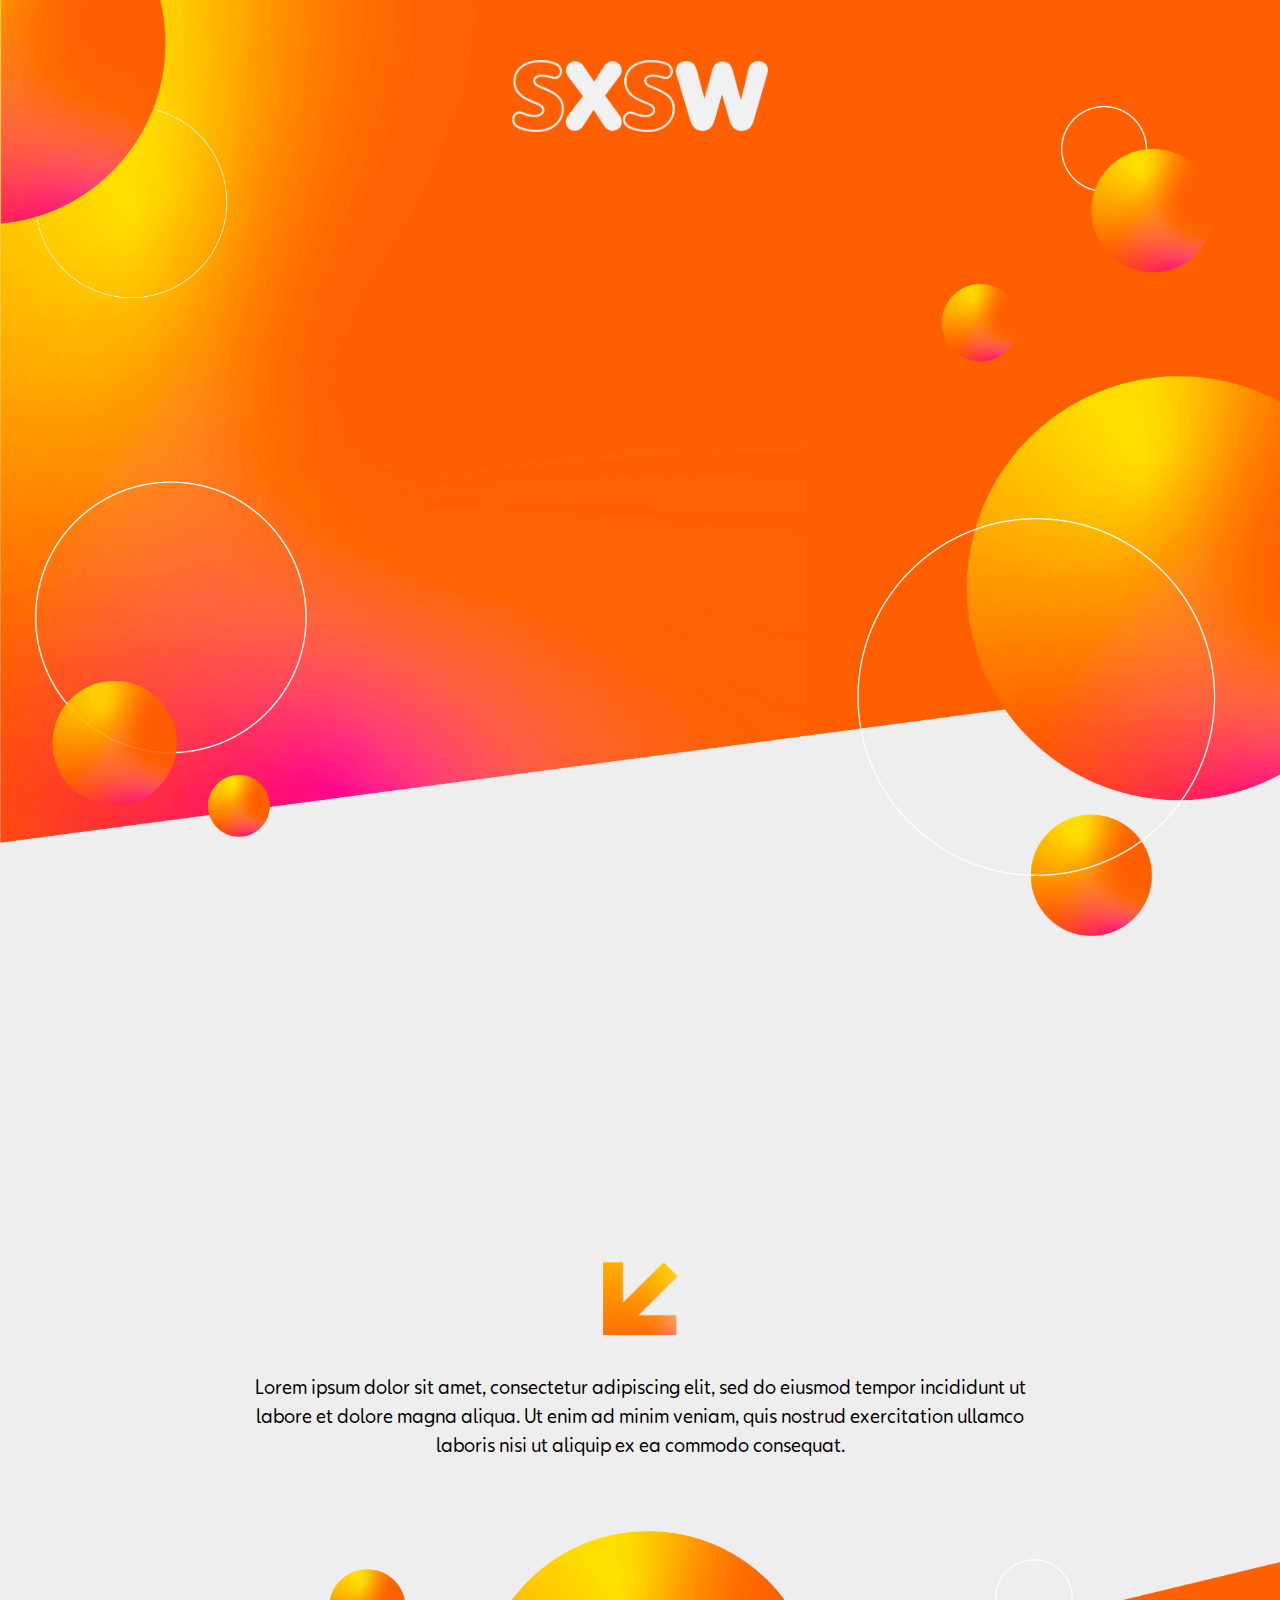
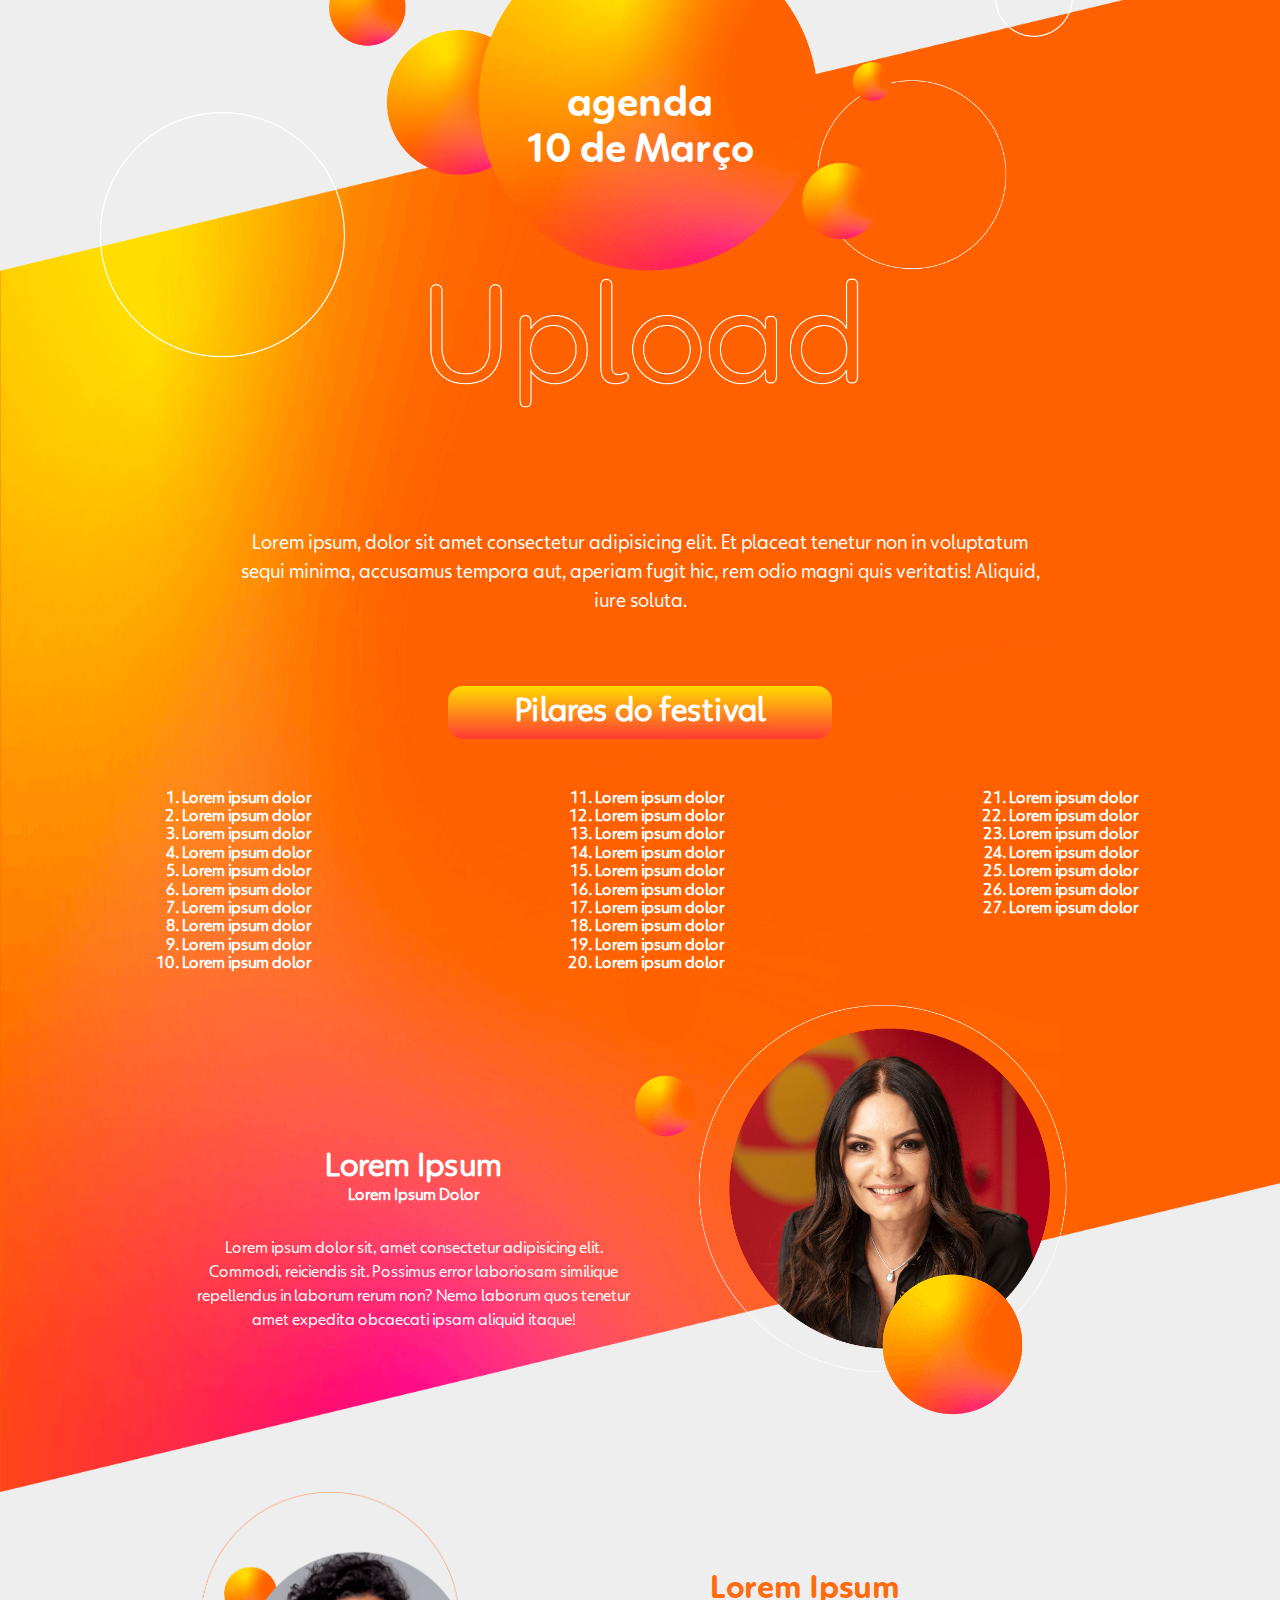
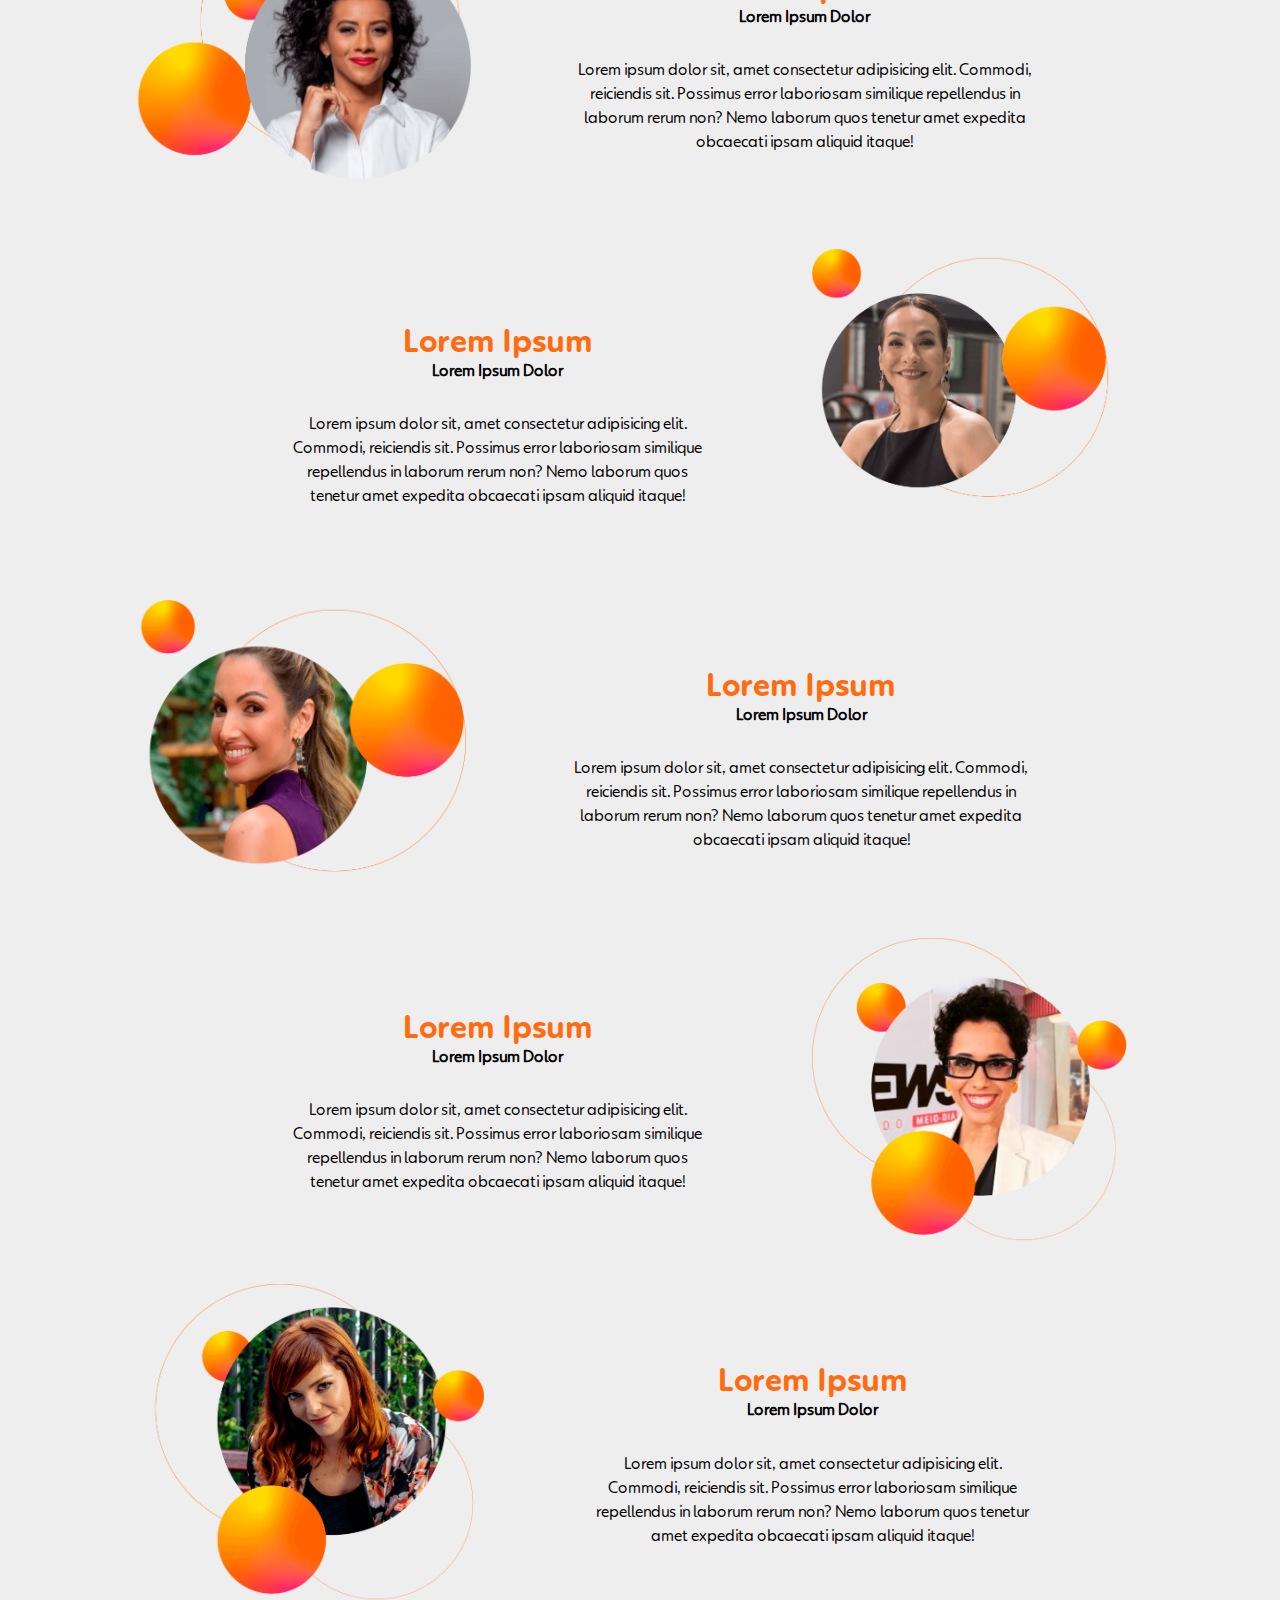
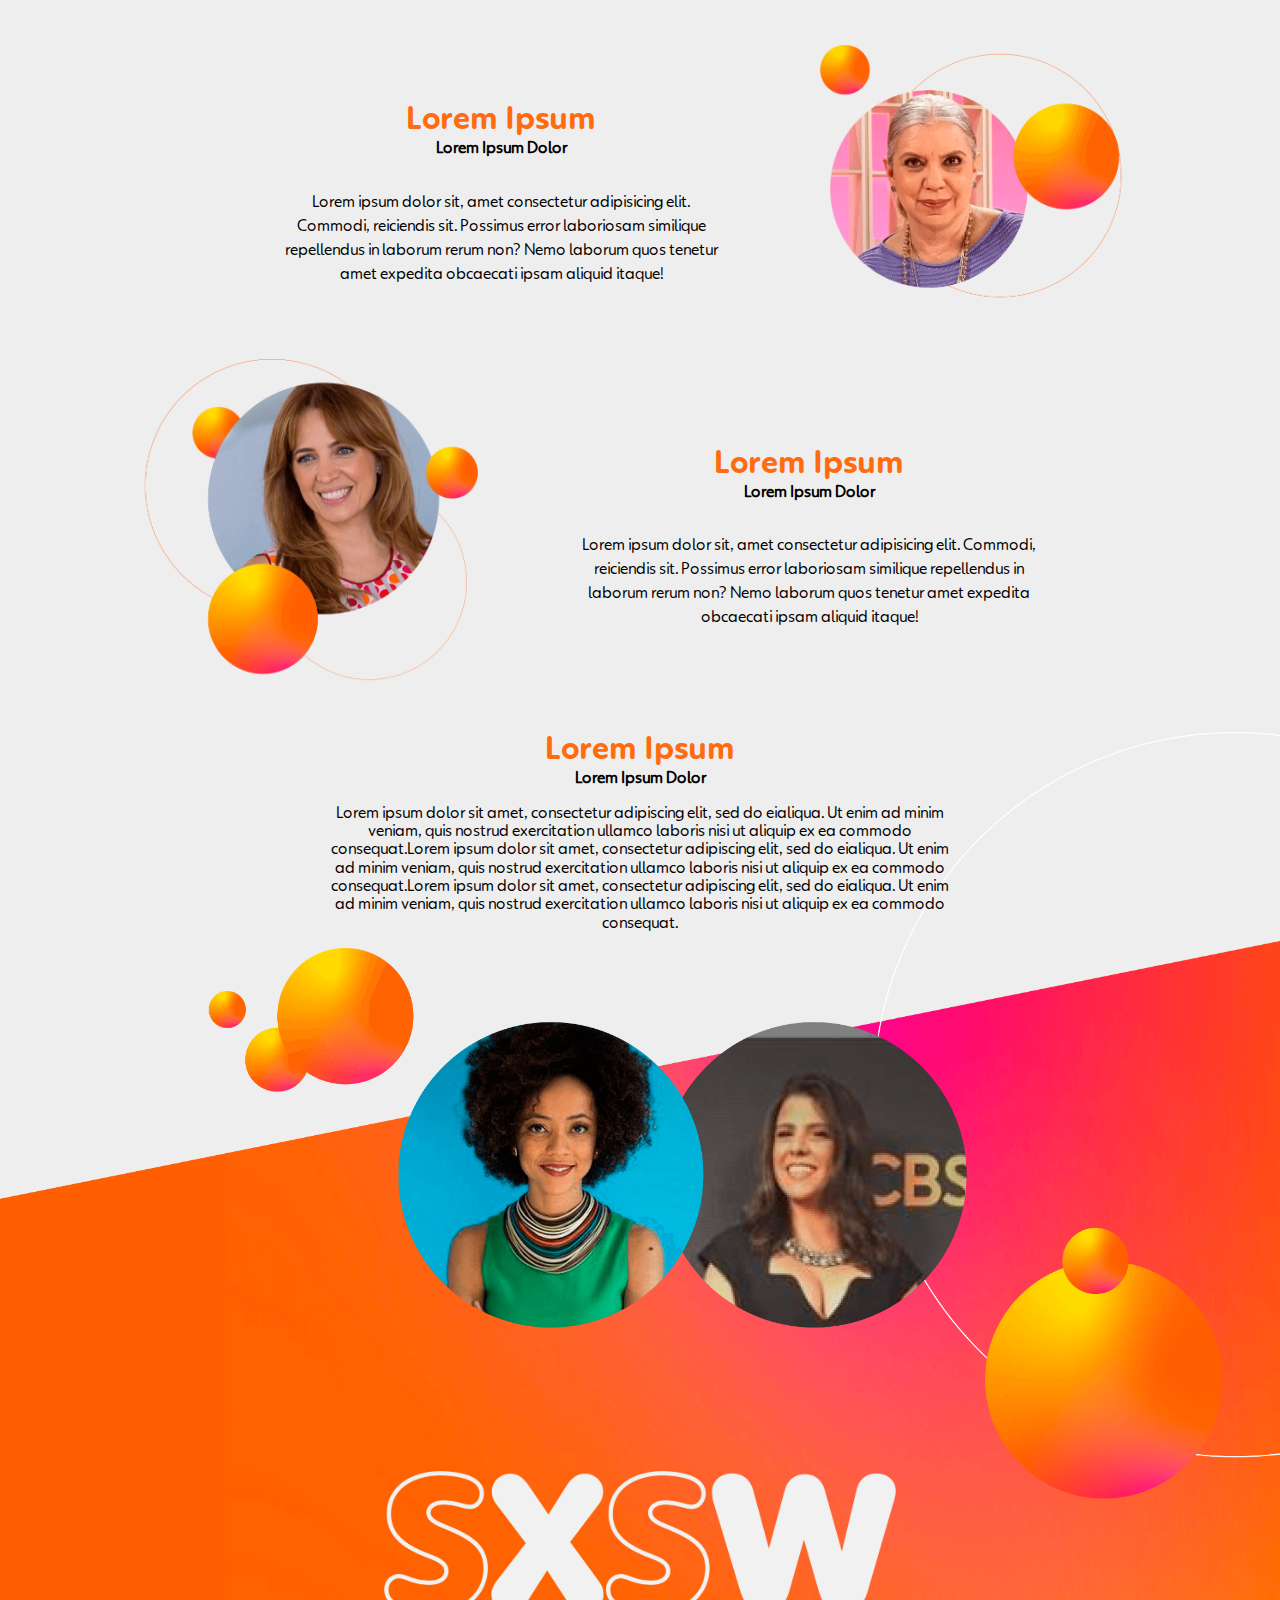
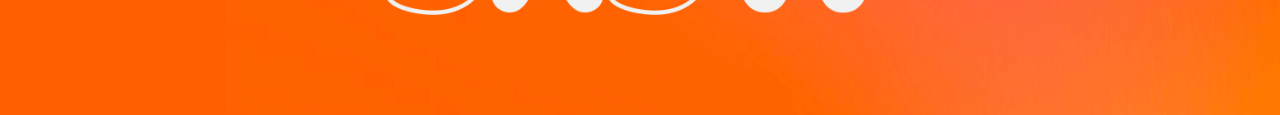
<file: Landpage/index.html>
<!DOCTYPE html>
<html lang="pt-br">
  <head>
    <meta charset="UTF-8" />
    <meta http-equiv="X-UA-Compatible" content="IE=edge" />
    <meta name="viewport" content="width=device-width, initial-scale=1.0" />
    <link
      href="https://fonts.googleapis.com/css2?family=M+PLUS+Rounded+1c:wght@300;400;700;900&display=swap"
      rel="stylesheet"
    />
    <title>SXSW</title>
    <link rel="stylesheet" href="./css/reset.css" />
    <link rel="stylesheet" href="./css/normalize.css" />
    <link rel="stylesheet" href="./css/estilo.css" />
    <link rel="stylesheet" href="./css/header.css" />
    <link rel="stylesheet" href="./css/upload.css" />
    <link rel="stylesheet" href="./css/palestrante.css" />
    <link rel="stylesheet" href="./css/idealizadoras.css" />
  </head>
  <body>
    <section class="header">
      <img
        class="header__img"
        src="./assets/imgs/logo.png"
        alt="Logotipo SXSW"
      />

      <iframe
        class="header__video"
        src="https://www.youtube.com/embed/XIWr1hbtBsc"
        title="YouTube video player"
        frameborder="0"
        allow="accelerometer; autoplay; clipboard-write; encrypted-media; gyroscope; picture-in-picture"
        allowfullscreen
      ></iframe>

      <img src="./assets/imgs/seta.png" alt="" class="header__img--seta" />

      <p class="header__paragrafo">
        Lorem ipsum dolor sit amet, consectetur adipiscing elit, sed do eiusmod
        tempor incididunt ut labore et dolore magna aliqua. Ut enim ad minim
        veniam, quis nostrud exercitation ullamco laboris nisi ut aliquip ex ea
        commodo consequat.
      </p>
    </section>

    <section class="upload">
      <div class="upload__container">
        <h1 class="upload__titulo">
          agenda <br />
          10 de Março
        </h1>
        <img src="./assets/imgs/bolasupload.png" alt="" class="upload__bolas" />
        <img
          src="./assets/imgs/bolauploadmobile.png"
          alt=""
          class="upload__bolas--mobile"
        />
      </div>

      <p class="upload__paragrafo">
        Lorem ipsum, dolor sit amet consectetur adipisicing elit. Et placeat
        tenetur non in voluptatum sequi minima, accusamus tempora aut, aperiam
        fugit hic, rem odio magni quis veritatis! Aliquid, iure soluta.
      </p>

      <div class="upload__lista">
        <h2 class="upload__subtitulo--lista">Pilares do festival</h2>
        <div>
          <ol class="upload__ordem">
            <li class="upload__lista--item">Lorem ipsum dolor</li>
            <li class="upload__lista--item">Lorem ipsum dolor</li>
            <li class="upload__lista--item">Lorem ipsum dolor</li>
            <li class="upload__lista--item">Lorem ipsum dolor</li>
            <li class="upload__lista--item">Lorem ipsum dolor</li>
            <li class="upload__lista--item">Lorem ipsum dolor</li>
            <li class="upload__lista--item">Lorem ipsum dolor</li>
            <li class="upload__lista--item">Lorem ipsum dolor</li>
            <li class="upload__lista--item">Lorem ipsum dolor</li>
            <li class="upload__lista--item">Lorem ipsum dolor</li>
            <li class="upload__lista--item">Lorem ipsum dolor</li>
            <li class="upload__lista--item">Lorem ipsum dolor</li>
            <li class="upload__lista--item">Lorem ipsum dolor</li>
            <li class="upload__lista--item">Lorem ipsum dolor</li>
            <li class="upload__lista--item">Lorem ipsum dolor</li>
            <li class="upload__lista--item">Lorem ipsum dolor</li>
            <li class="upload__lista--item">Lorem ipsum dolor</li>
            <li class="upload__lista--item">Lorem ipsum dolor</li>
            <li class="upload__lista--item">Lorem ipsum dolor</li>
            <li class="upload__lista--item">Lorem ipsum dolor</li>
            <li class="upload__lista--item">Lorem ipsum dolor</li>
            <li class="upload__lista--item">Lorem ipsum dolor</li>
            <li class="upload__lista--item">Lorem ipsum dolor</li>
            <li class="upload__lista--item">Lorem ipsum dolor</li>
            <li class="upload__lista--item">Lorem ipsum dolor</li>
            <li class="upload__lista--item">Lorem ipsum dolor</li>
            <li class="upload__lista--item">Lorem ipsum dolor</li>
          </ol>
        </div>
      </div>

      <div class="upload__palestra">
        <div class="upload__texto">
          <h2 class="upload__texto--titulo">Lorem Ipsum</h2>
          <h3 class="upload__texto--subtitulo">Lorem Ipsum Dolor</h3>
          <p class="upload__texto--paragrafo">
            Lorem ipsum dolor sit, amet consectetur adipisicing elit. Commodi,
            reiciendis sit. Possimus error laboriosam similique repellendus in
            laborum rerum non? Nemo laborum quos tenetur amet expedita obcaecati
            ipsam aliquid itaque!
          </p>
        </div>
        <div class="upload__img">
          <img
            class="upload__img--perfil"
            src="./assets/imgs/palestrante1.png"
            alt=""
          />
        </div>
      </div>
    </section>

    <section class="palestra">
      <div class="palestrante reverso">
        <div class="palestrante__texto">
          <h2 class="palestrante__texto--titulo">Lorem Ipsum</h2>
          <h3 class="palestrante__texto--subtitulo">Lorem Ipsum Dolor</h3>
          <p class="palestrante__texto--paragrafo">
            Lorem ipsum dolor sit, amet consectetur adipisicing elit. Commodi,
            reiciendis sit. Possimus error laboriosam similique repellendus in
            laborum rerum non? Nemo laborum quos tenetur amet expedita obcaecati
            ipsam aliquid itaque!
          </p>
        </div>

        <div class="palestrante__img">
          <img
            class="palestrante__img--fotos"
            src="./assets/imgs/palestrante2.png"
            alt=""
          />
        </div>
      </div>

      <div class="palestrante normal">
        <div class="palestrante__texto normal__texto">
          <h2 class="palestrante__texto--titulo">Lorem Ipsum</h2>
          <h3 class="palestrante__texto--subtitulo">Lorem Ipsum Dolor</h3>
          <p class="palestrante__texto--paragrafo">
            Lorem ipsum dolor sit, amet consectetur adipisicing elit. Commodi,
            reiciendis sit. Possimus error laboriosam similique repellendus in
            laborum rerum non? Nemo laborum quos tenetur amet expedita obcaecati
            ipsam aliquid itaque!
          </p>
        </div>

        <div class="palestrante__img">
          <img
            class="palestrante__img--fotos"
            src="./assets/imgs/palestrante3.png"
            alt=""
          />
        </div>
      </div>

      <div class="palestrante reverso">
        <div class="palestrante__texto">
          <h2 class="palestrante__texto--titulo">Lorem Ipsum</h2>
          <h3 class="palestrante__texto--subtitulo">Lorem Ipsum Dolor</h3>
          <p class="palestrante__texto--paragrafo">
            Lorem ipsum dolor sit, amet consectetur adipisicing elit. Commodi,
            reiciendis sit. Possimus error laboriosam similique repellendus in
            laborum rerum non? Nemo laborum quos tenetur amet expedita obcaecati
            ipsam aliquid itaque!
          </p>
        </div>

        <div class="palestrante__img">
          <img
            class="palestrante__img--fotos"
            src="./assets/imgs/palestrante4.png"
            alt=""
          />
        </div>
      </div>

      <div class="palestrante normal">
        <div class="palestrante__texto normal__texto">
          <h2 class="palestrante__texto--titulo">Lorem Ipsum</h2>
          <h3 class="palestrante__texto--subtitulo">Lorem Ipsum Dolor</h3>
          <p class="palestrante__texto--paragrafo">
            Lorem ipsum dolor sit, amet consectetur adipisicing elit. Commodi,
            reiciendis sit. Possimus error laboriosam similique repellendus in
            laborum rerum non? Nemo laborum quos tenetur amet expedita obcaecati
            ipsam aliquid itaque!
          </p>
        </div>

        <div class="palestrante__img">
          <img
            class="palestrante__img--fotos"
            src="./assets/imgs/palestrante5.png"
            alt=""
          />
        </div>
      </div>

      <div class="palestrante reverso">
        <div class="palestrante__texto">
          <h2 class="palestrante__texto--titulo">Lorem Ipsum</h2>
          <h3 class="palestrante__texto--subtitulo">Lorem Ipsum Dolor</h3>
          <p class="palestrante__texto--paragrafo">
            Lorem ipsum dolor sit, amet consectetur adipisicing elit. Commodi,
            reiciendis sit. Possimus error laboriosam similique repellendus in
            laborum rerum non? Nemo laborum quos tenetur amet expedita obcaecati
            ipsam aliquid itaque!
          </p>
        </div>

        <div class="palestrante__img">
          <img
            class="palestrante__img--fotos"
            src="./assets/imgs/palestrante6.png"
            alt=""
          />
        </div>
      </div>

      <div class="palestrante normal">
        <div class="palestrante__texto normal__texto">
          <h2 class="palestrante__texto--titulo">Lorem Ipsum</h2>
          <h3 class="palestrante__texto--subtitulo">Lorem Ipsum Dolor</h3>
          <p class="palestrante__texto--paragrafo">
            Lorem ipsum dolor sit, amet consectetur adipisicing elit. Commodi,
            reiciendis sit. Possimus error laboriosam similique repellendus in
            laborum rerum non? Nemo laborum quos tenetur amet expedita obcaecati
            ipsam aliquid itaque!
          </p>
        </div>

        <div class="palestrante__img">
          <img
            class="palestrante__img--fotos"
            src="./assets/imgs/palestrante7.png"
            alt=""
          />
        </div>
      </div>

      <div class="palestrante reverso">
        <div class="palestrante__texto">
          <h2 class="palestrante__texto--titulo">Lorem Ipsum</h2>
          <h3 class="palestrante__texto--subtitulo">Lorem Ipsum Dolor</h3>
          <p class="palestrante__texto--paragrafo">
            Lorem ipsum dolor sit, amet consectetur adipisicing elit. Commodi,
            reiciendis sit. Possimus error laboriosam similique repellendus in
            laborum rerum non? Nemo laborum quos tenetur amet expedita obcaecati
            ipsam aliquid itaque!
          </p>
        </div>

        <div class="palestrante__img">
          <img
            class="palestrante__img--fotos"
            src="./assets/imgs/palestrante8.png"
            alt=""
          />
        </div>
      </div>
    </section>

    <section class="idealizadoras">
      <div class="rodape">
        <h2 class="rodape__titulo">Lorem Ipsum</h2>
        <h3 class="rodape__subtitulo">Lorem Ipsum Dolor</h3>
        <p class="rodape__paragrafo">
          Lorem ipsum dolor sit amet, consectetur adipiscing elit, sed do
          eialiqua. Ut enim ad minim veniam, quis nostrud exercitation ullamco
          laboris nisi ut aliquip ex ea commodo consequat.Lorem ipsum dolor sit
          amet, consectetur adipiscing elit, sed do eialiqua. Ut enim ad minim
          veniam, quis nostrud exercitation ullamco laboris nisi ut aliquip ex
          ea commodo consequat.Lorem ipsum dolor sit amet, consectetur
          adipiscing elit, sed do eialiqua. Ut enim ad minim veniam, quis
          nostrud exercitation ullamco laboris nisi ut aliquip ex ea commodo
          consequat.
        </p>
        <img
          src="./assets/imgs/footer_img.png"
          alt="Imagem das Idealizadoras"
          class="idealizadoras__img"
        />

        <img class="footer__img" src="./assets/imgs/logo.png" alt="" />
      </div>
    </section>
  </body>
</html>
</file>
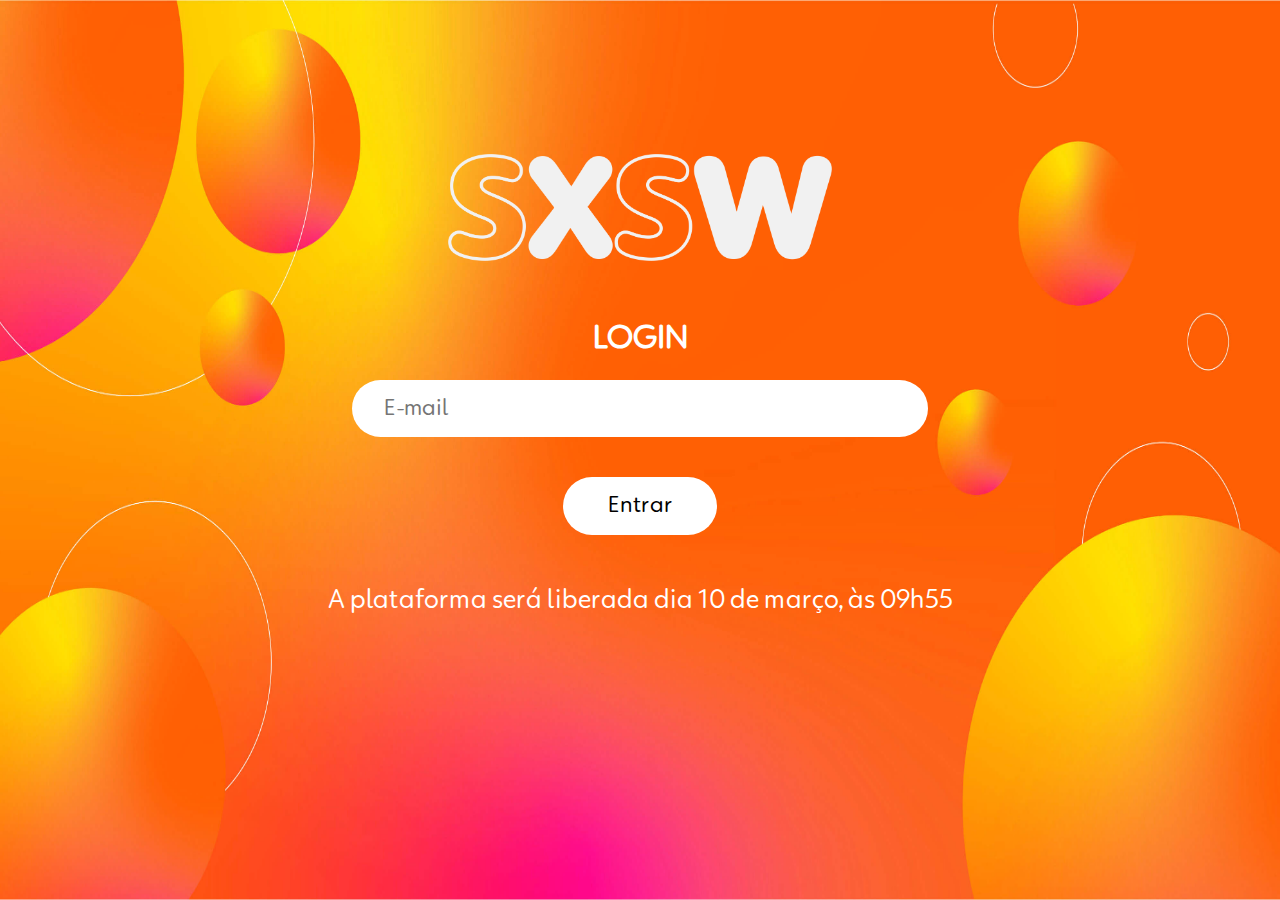
<file: Login/index.html>
<!DOCTYPE html>
<html lang="pt-br">
  <head>
    <meta charset="UTF-8" />
    <meta http-equiv="X-UA-Compatible" content="IE=edge" />
    <meta name="viewport" content="width=device-width, initial-scale=1.0" />
    <link rel="stylesheet" href="./css/reset.css" />
    <link rel="stylesheet" href="./css/normalize.css" />
    <link rel="stylesheet" href="./css/estilo.css" />
    <link rel="stylesheet" href="./css/login.css" />

    <title>Login SXSW</title>
  </head>
  <body>
    <section class="login">
      <div class="login__container">
        <img class="login__container--logo" src="./assets/imgs/logo.png" alt="Logo da empresa SXSW" />
        <h1 class="login__container--titulo">Login</h1>
        <input class="login__container--input" type="email" placeholder="E-mail" required />
        <button class="login__container--botao">Entrar</button>
        <p class="login__container--paragrafo">A plataforma será liberada dia 10 de março, às 09h55</p>
      </div>
    </section>
  </body>
</html>
</file>
<file: Landpage/css/estilo.css>
@font-face {
  font-family: "Globo";
  src: url(../assets/fonts/GlobotipoRounded-Regular.ttf);
}

@font-face {
  font-family: "Globobold";
  src: url(../assets/fonts/GlobotipoRounded-Bold.ttf);
}

* {
  font-family: "Globo", serif;
}

body {
  background-color: #efeeee;
}
</file>
<file: Landpage/css/header.css>
.header {
  background-image: url("../assets/imgs/bg_fundo1.png");
  background-repeat: no-repeat;
  background-size: 100vw auto;
  display: flex;
  flex-direction: column;
  align-items: center;
  justify-content: center;
}

.header__img {
  width: 20%;
  margin-top: 60px;
}

.header__video {
  margin-top: 60px;
  width: 70%;
  height: 80vh;
}

.header__img--seta {
  margin-top: 350px;
  width: 75px;
  height: auto;
}

.header__paragrafo {
  margin-top: 40px;
  margin-left: 240px;
  margin-right: 240px;
  text-align: center;
  font-size: 1.2rem;
  line-height: 1.5;
}

@media screen and (max-width: 768px) {
  .header__img {
    margin-top: 20px;
    width: 60vw;
  }

  .header__video {
    margin-top: 20px;
    width: 80vw;
    height: 25vh;
  }

  .header__img--seta {
    margin-top: 60px;
    width: 30px;
    height: auto;
  }

  .header__paragrafo {
    font-size: 0.8rem;
    width: 80%;
    margin: 30px;
    line-height: 1.2;
  }
}
</file>
<file: Landpage/css/upload.css>
.upload {
  background: url("../assets/imgs/bg_meio.png") #efeeee center bottom;
  background-size: 100vw 1530px;
  background-repeat: no-repeat;
  display: flex;
  flex-direction: column;
  align-items: center;
}

.upload__container {
  display: flex;
  align-items: center;
  flex-direction: column;
}

.upload__titulo {
  color: #fff;
  text-align: center;
  text-justify: auto;
  position: absolute;
  margin-top: 200px;
  font-size: 2.5rem;
  font-family: "Globobold";
}

.upload__bolas {
  margin-top: 50px;
  width: 90%;
}

.upload__bolas--mobile {
  display: none;
}

.upload__paragrafo {
  color: #fff;
  margin-top: 40px;
  margin-left: 240px;
  margin-right: 240px;
  text-align: center;
  font-size: 1.2rem;
  line-height: 1.5;
}

.upload__lista {
  margin-top: 50px;
  width: 100%;
}

.upload__subtitulo--lista {
  color: #fff;
  font-size: 2rem;
  border: 2px none;
  border-radius: 15px;
  background: -webkit-gradient(
    linear,
    left top,
    left bottom,
    from(#ffdb00),
    to(#ff3b33)
  );
  padding: 0.5rem 4rem;
  text-align: center;
  width: 20%;
  display: block;
  margin: 0 auto 50px auto;
}

.upload__ordem {
  display: flex;
  flex-direction: column;
  align-items: center;
  justify-content: flex-start;
  flex-wrap: wrap;
  height: 200px;
  overflow: auto;
}

.upload__lista--item {
  color: #fff;
  font-weight: bold;
}

.upload__palestra {
  display: flex;
  align-items: center;
  justify-content: space-around;
  margin-left: 15%;
}

.upload__texto {
  color: #fff;
  text-align: center;
  text-justify: distribute;
}

.upload__texto--titulo {
  font-size: 2rem;
}

.upload__texto--subtitulo {
  font-weight: bold;
  font-size: 1rem;
}

.upload__texto--paragrafo {
  margin-top: 2rem;
  line-height: 1.5;
}

.upload__img--perfil {
  width: 90%;
}

@media screen and (max-width: 768px) {
  .upload {
    background-size: 100vw 1120px;
  }

  .upload__titulo {
    margin-top: 150px;
    font-size: 1.75rem;
  }

  .upload__bolas {
    display: none;
  }

  .upload__bolas--mobile {
    display: block;
    max-width: 100vw;
  }

  .upload__paragrafo {
    font-size: 0.8rem;
    width: 80%;
    margin: 12px 30px;
    line-height: 1.2;
    margin-top: 10px;
  }

  .upload__subtitulo--lista {
    color: #fff;
    font-size: 1.5rem;
    padding: 0.5rem 3rem;
    max-width: 80vw;
    margin-top: 0px;
  }

  .upload__palestra {
    flex-direction: column;
    margin: 0;
    padding: 0;
    align-items: center;
    justify-content: center;
  }

  .upload__img {
    display: flex;
    align-items: center;
    justify-content: flex-end;
  }

  .upload__texto--paragrafo {
    font-size: 0.8rem;
    width: 80%;
    margin: 12px 30px;
    line-height: 1.2;
  }
}
</file>
<file: Landpage/css/palestrante.css>
.palestrante {
  display: flex;
  align-items: center;
  justify-content: space-around;
}

.palestra {
  margin-left: 5%;
}

.reverso {
  flex-direction: row-reverse;
  margin-right: 20%;
}

.normal {
  margin-left: 18%;
}

.normal__texto {
  padding-right: 10%;
}

.palestrante__texto {
  text-align: center;
  text-justify: distribute;
}

.palestrante__texto--titulo {
  font-size: 2rem;
  color: #ff6b0e;
  font-family: 'Globobold';
}

.palestrante__texto--subtitulo {
  font-size: 1rem;
}

.palestrante__texto--paragrafo {
  margin-top: 2rem;
  line-height: 1.5;
}

.palestrante__img--fotos {
  width: 80%;
}

@media screen and (max-width: 768px) {

  .palestrante {
    display: flex;
    flex-direction: column;
    align-items: center;
    justify-content: space-around;
  }

  .normal {
    align-items: center;
    justify-content: space-around;
    flex-direction: column;
    margin: 0;
    padding: 0;
  }

  .normal img {
    display: block;
    margin-left: auto;
  }

  .reverso {
    align-items: center;
    justify-content: space-around;
    flex-direction: column;
    margin: 0;
    padding: 0;
  }

  .palestrante__texto--paragrafo {
    font-size: 0.8rem;
    width: 80%;
    margin: 12px 30px;
    line-height: 1.2;
    margin-top: 10px;
  }

  .palestrante__texto--titulo {
    font-size: 2rem;
    color: #ff6b0e;
    font-weight: bold;
  }

  .normal__texto {
    padding-right: 0;
  }
}
</file>
<file: Landpage/css/idealizadoras.css>
.idealizadoras {
  background-image: url("../assets/imgs/bg_footer.png");
  background-size: 100vw;
  background-repeat: no-repeat;  
}

.rodape {
  display: flex;
  flex-direction: column;
  align-items: center;
}

.rodape__titulo {
  font-size: 2rem;
  color: #ff6b0e;
  font-family: 'Globobold';
}

.rodape__subtitulo {
  font-size: 1rem;
}

.rodape__paragrafo {
  padding: 0 25%;
  text-align: center;
  justify-content: space-evenly;
}

.idealizadoras__img {
  width: 90vw;
}

.footer__img {
  width: 40%;
  margin-bottom: 100px;
}

@media screen and (max-width: 768px) {

  .rodape {
    display: flex;
    flex-direction: column;

  }

  .rodape__paragrafo {
    font-size: 0.8rem;
    width: 80%;
    margin: 12px 30px;
    line-height: 1.2;
    margin-top: 10px;
    padding: 0 0 360px 0;


  }

  .idealizadoras__img {
    display: none;
  }

  .idealizadoras {
    background-image: url("../assets/imgs/bgfootermobile.png");
    background-position-x: center;
    background-position-y: bottom;
    background-size: 100vw ;
    background-repeat: no-repeat;
  }

  .footer__img {
    width: 60vw;
    margin-bottom: 80px;
  }

}
</file>
<file: Login/css/estilo.css>
@font-face {
  font-family: "Globo";
  src: url(../assets/fonts/GlobotipoRounded-Regular.ttf);
}

@font-face {
  font-family: "Globobold";
  src: url(../assets/fonts/GlobotipoRounded-Bold.ttf);
}

* {
  font-family: "Globo", serif;
}
</file>
<file: Login/css/login.css>
.login {
  background: url("../assets/imgs/bg-login.jpg") center bottom;
  background-repeat: no-repeat;
  background-size: 100vw 100vh;
  width: 100vw;
  height: 100vh;
}

.login__container {
  display: flex;
  flex-direction: column;
  align-items: center;
  justify-content: center;
}

.login__container--logo {
  margin-top: 12%;
  width: 30%;
}

.login__container--titulo {
  color: #fff;
  text-transform: uppercase;
  margin-top: 60px;
}

.login__container--input {  
  width: 40%;
  padding: 1rem 2rem;
  border-radius: 50px;
  border: none;
  text-align: left;
  font-size: 1.4rem;
}

.login__container--botao {
  margin-top: 40px;
  border-radius: 50px;
  border: none;
  padding: 1rem 1rem;
  font-size: 1.4rem;
  background-color: #fff;
  width: 12%;
}

.login__container--paragrafo {  
  margin-top: 4%;
  color: #fff;
  font-size: 1.6rem;
}
</file>
